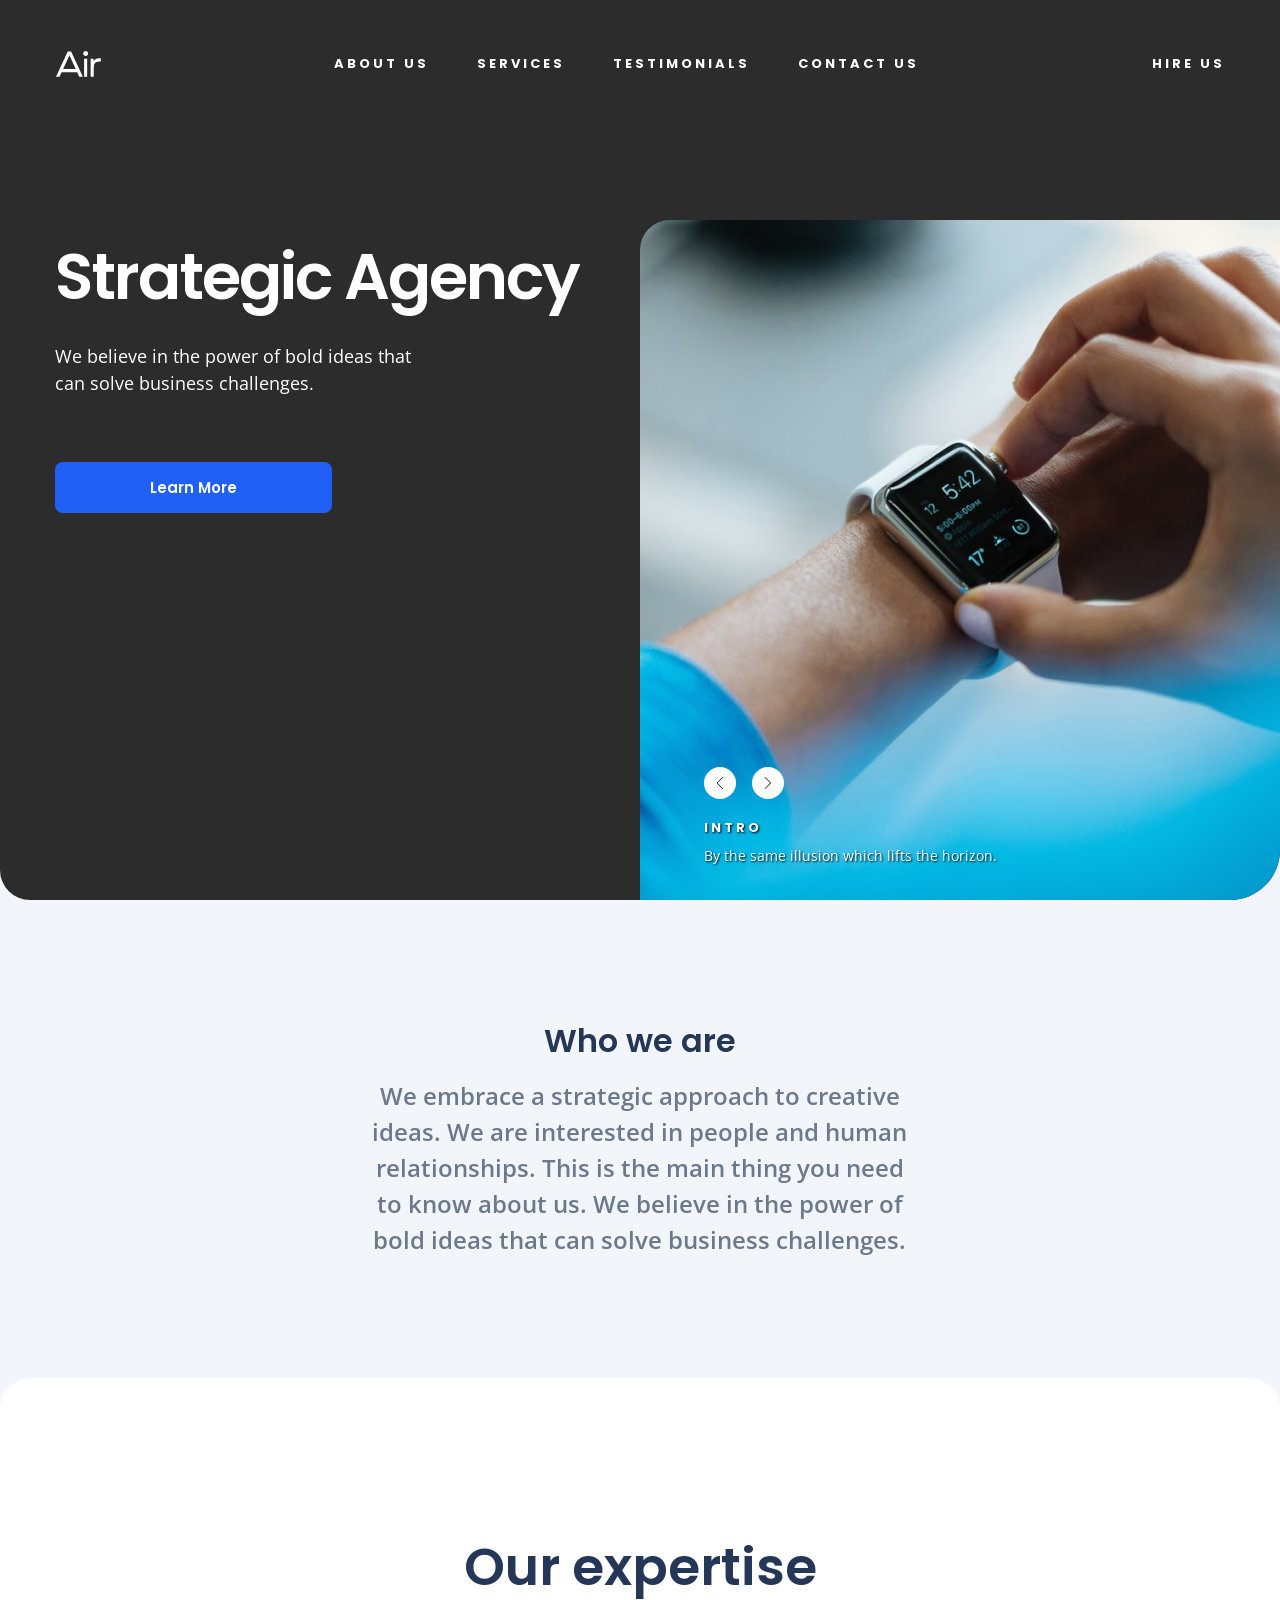
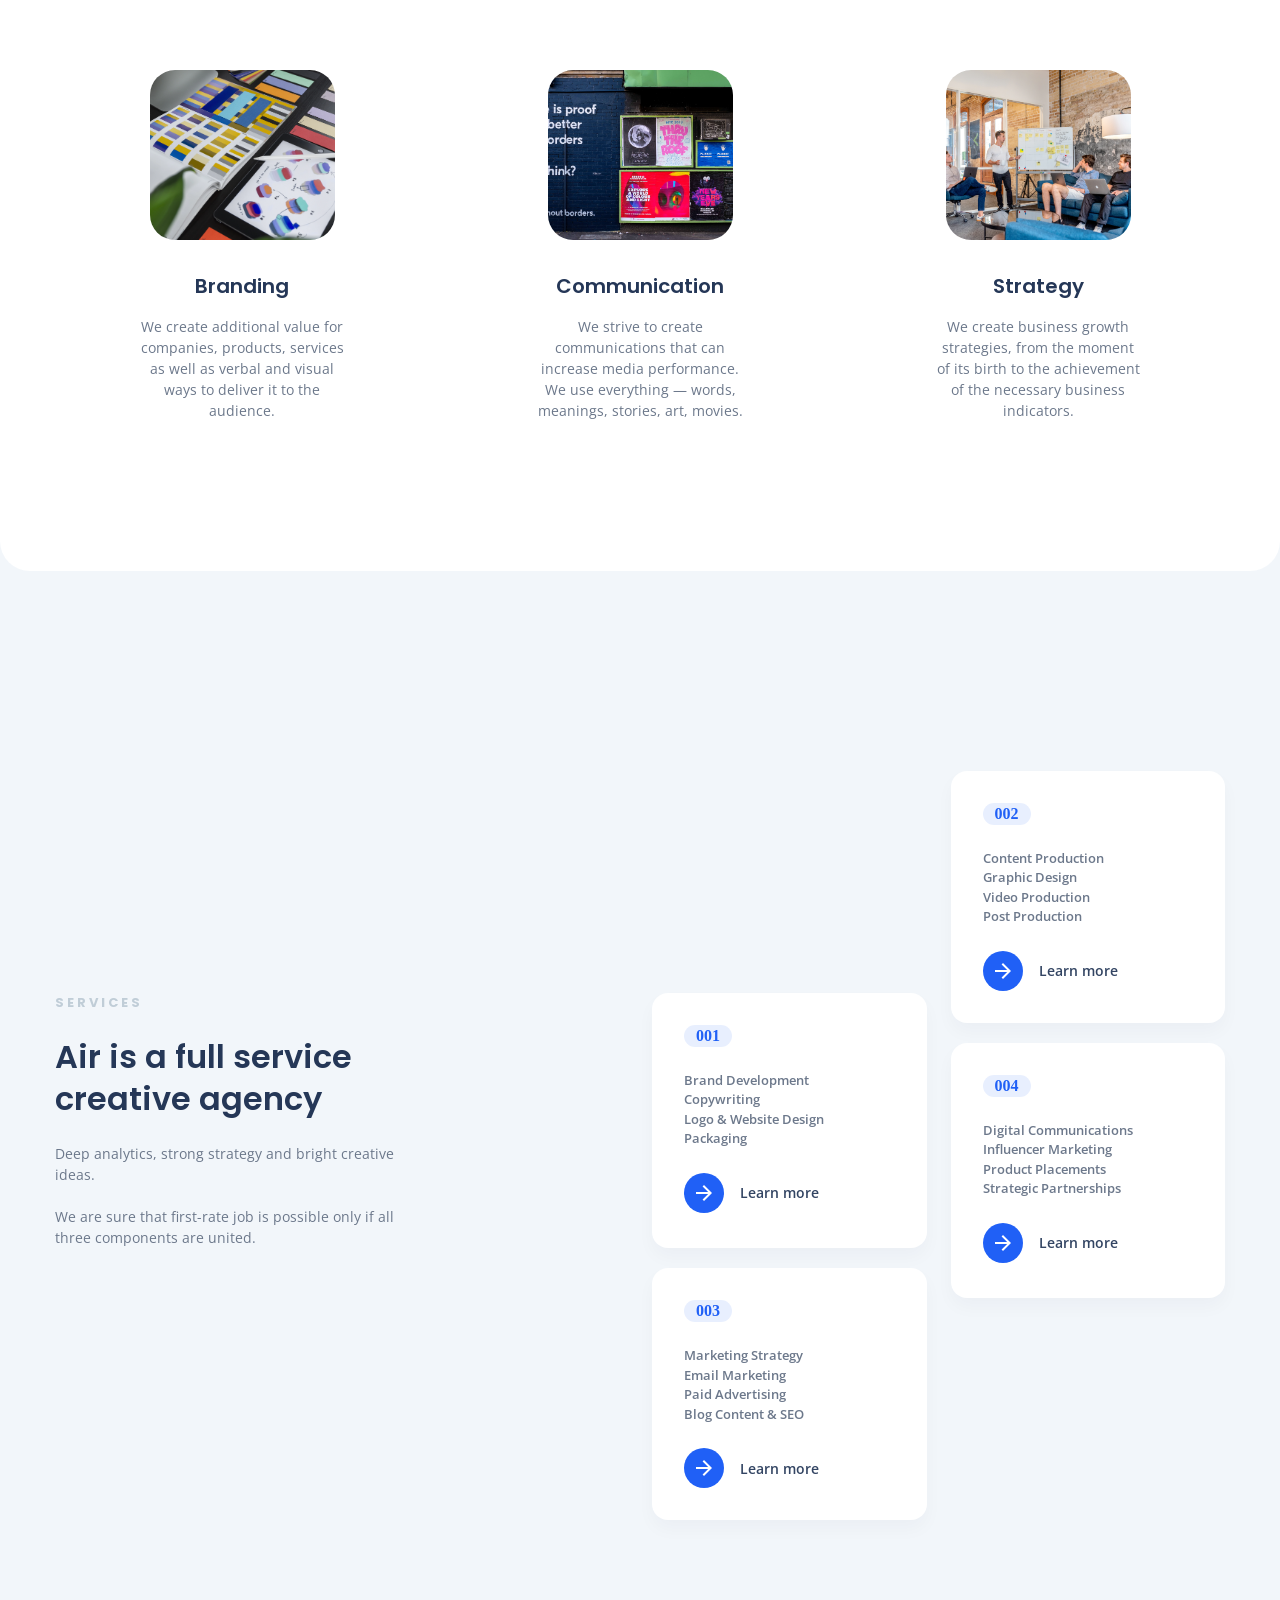
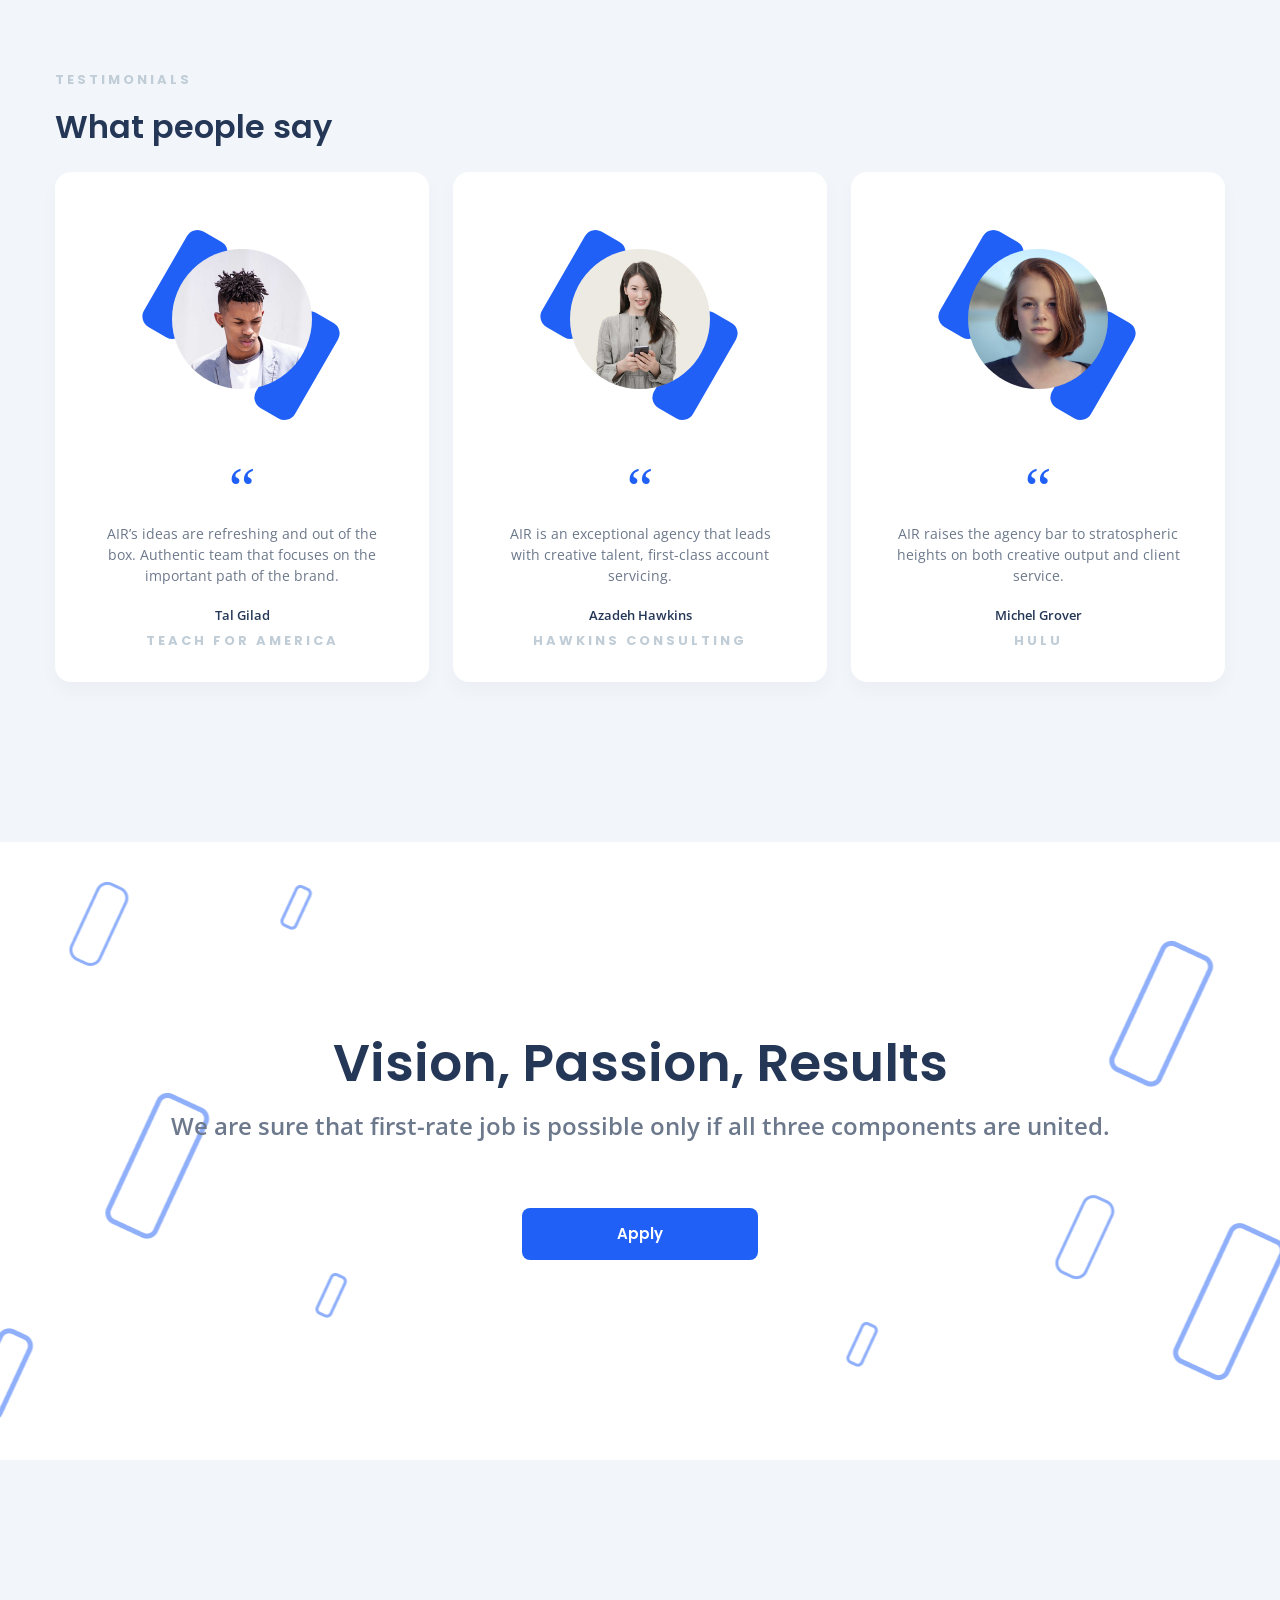
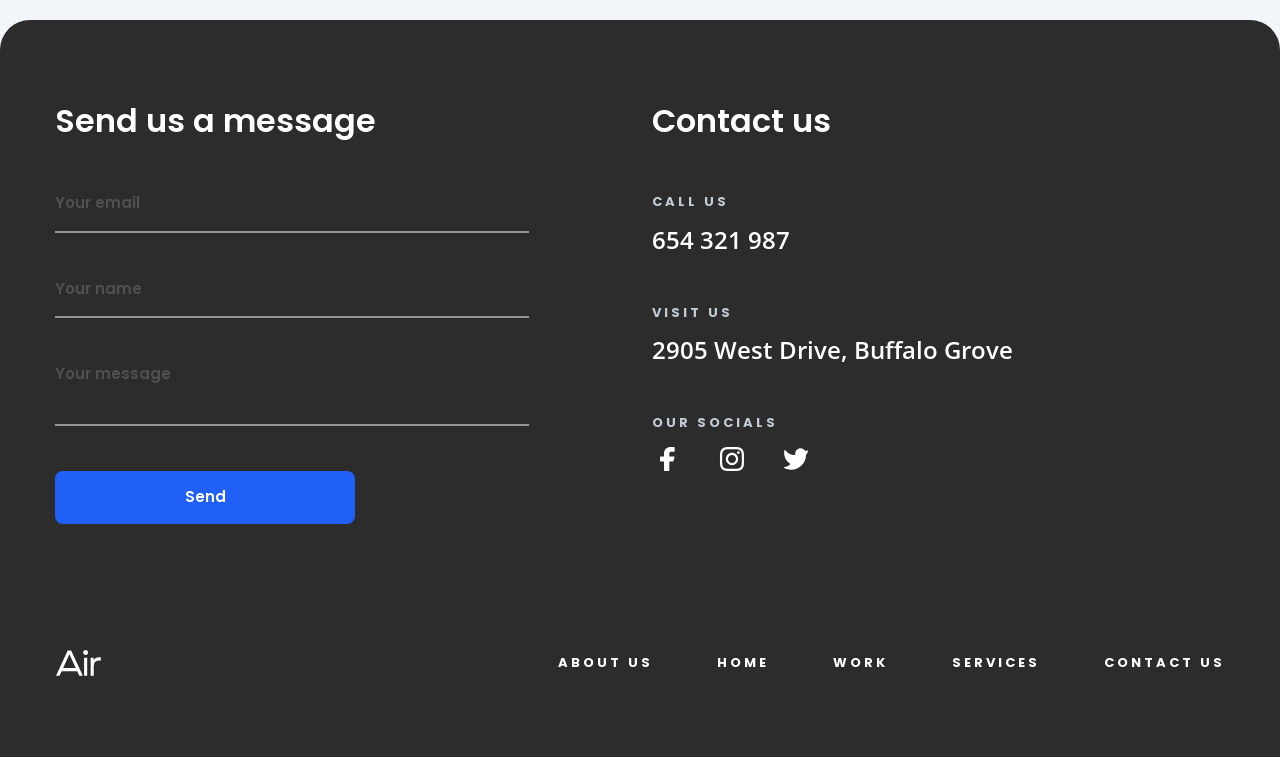
<file: index.html>
<!doctype html><html lang="en" class="page"><head><meta charset="UTF-8"><meta name="viewport" content="width=device-width, initial-scale=1.0"><title>Air</title><link rel="icon" href="air-logo.89972a8c.svg"><link rel="stylesheet" href="main.78dba165.css"><link rel="preconnect" href="https://fonts.googleapis.com"><link rel="preconnect" href="https://fonts.gstatic.com"><link href="https://fonts.googleapis.com/css2?family=Lato&family=Poppins:ital,wght@0,100;0,200;0,300;0,400;0,500;0,600;0,700;0,800;0,900;1,100;1,200;1,300;1,400;1,500;1,600;1,700;1,800;1,900&display=swap" rel="stylesheet"><link href="https://fonts.googleapis.com/css2?family=Open+Sans:ital,wght@0,300..800;1,300..800&display=swap" rel="stylesheet"></head><body class="page__body"> <header class="header page__header"> <div class="container"> <div class="header__content"> <div class="header__top-bar top-bar"> <div class="top-bar__left-side"> <a href="#" class="link"> <img src="air-logo.89972a8c.svg" alt="air-logo" class="image"> </a> <a href="#menu" class="link link--burger-menu"> <img src="icon-menu.c9751221.svg" alt="icon-menu" class="image"> </a> </div> <nav class="nav"> <ul class="nav__list"> <li class="nav__item"> <a href="#about-us" class="link link--text nav__link"> about us </a> </li> <li class="nav__item"> <a href="#services" class="link link--text nav__link"> services </a> </li> <li class="nav__item"> <a href="#testimonials" class="link link--text nav__link"> testimonials </a> </li> <li class="nav__item"> <a href="#footer" class="link link--text nav__link"> contact us </a> </li> </ul> </nav> <a href="#footer" class="header__hire-us link link--text"> hire us </a> </div> <div class="header__middle"> <div class="header__text"> <h1 class="header__title text">Strategic Agency</h1> <p class="header__subtitle text"> We believe in the power of bold ideas that <br> can solve business challenges. </p> </div> <a href="#footer" class="button button--dark-bg header__button"> Learn More </a> </div> <div class="header__slider slider"> <input type="radio" name="c" id="c1" class="slider__input slider__input--first"> <input type="radio" name="c" id="c2" class="slider__input slider__input--second"> <div class="slider__sliders"> <div class="slider__slide"> <img class="slider__image" src="slider-start.c0df16cc.png" alt="slider-start"> </div> <div class="slider__slide"> <img class="slider__image" src="slide-img-1.0aa9c0ff.jpg" alt="slider-start"> </div> </div> <div class="slider__navigation"> <div class="slider__arrows"> <label for="c1" class="slider__arrow"> <svg width="12" height="12" viewBox="0 0 15 26" fill="none" xmlns="http://www.w3.org/2000/svg"> <path d="M13.2305 1L1.23047 13L13.2305 25" stroke="#000" stroke-width="2" stroke-linecap="round" stroke-linejoin="round"></path> </svg> </label> <label for="c2" class="slider__arrow"> <svg width="12" height="12" viewBox="0 0 15 26" fill="none" xmlns="http://www.w3.org/2000/svg"> <path d="M1.23047 0.999999L13.2305 13L1.23047 25" stroke="#000" stroke-width="2" stroke-linecap="round" stroke-linejoin="round"></path> </svg> </label> </div> <div class="slider__bottom-text"> <p class="slider__intro">INTRO</p> <p class="slider__subintro"> By the same illusion which lifts the horizon. </p> </div> </div> </div> </div> </div> </header> <aside class="menu page__menu" id="menu"> <div class="container"> <div class="menu__top-bar top-bar"> <div class="top-bar__left-side"> <a href="#" class="link"> <img src="air-logo.89972a8c.svg" alt="air-logo" class="image"> </a> <a href="#" class="link"> <img src="icon-close.91d5ab6d.svg" alt="icon-menu" class="image"> </a> </div> <nav class="menu__nav nav"> <ul class="menu__nav-list nav__list"> <li class="nav__item"> <a href="#about-us" class="link link--text nav__link"> about us </a> </li> <li class="nav__item"> <a href="#services" class="link link--text nav__link"> services </a> </li> <li class="nav__item"> <a href="#testimonials" class="link link--text nav__link"> testimonials </a> </li> <li class="nav__item"> <a href="#services" class="link link--text nav__link"> services </a> </li> <li class="nav__item"> <a href="#footer" class="link link--text nav__link"> contact us </a> </li> </ul> </nav> </div> </div> </aside> <main class="main page__main"> <section id="about-us" class="about-us main__about-us"> <div class="about-us__info"> <h2 class="about-us__title">Who we are</h2> <p class="about-us__subtitle"> We embrace a strategic approach to creative ideas. We are interested in people and human relationships. This is the main thing you need to know about us. We believe in the power of bold ideas that can solve business challenges. </p> </div> </section> <div class="main__expertise" id="expertise"> <div class="container"> <section class="expertise"> <h2 class="expertise__title">Our expertise</h2> <div class="expertise__content"> <article class="expertise__article"> <img src="img-three.75752c07.png" alt="branding" class="image image--expertise"> <div class="expertise__text"> <h3 class="expertise__subtitle">Branding</h3> <p class="expertise__info"> We create additional value for companies, products, services as well as verbal and visual ways to deliver it to the audience. </p> </div> </article> <article class="expertise__article"> <img src="img-one.39550b39.png" alt="branding" class="image image--expertise"> <div class="expertise__text"> <h3 class="expertise__subtitle">Communication</h3> <p class="expertise__info"> We strive to create communications that can increase media performance. We use everything — words, meanings, stories, art, movies. </p> </div> </article> <article class="expertise__article"> <img src="img-two.4671ba89.png" alt="branding" class="image image--expertise"> <div class="expertise__text"> <h3 class="expertise__subtitle">Strategy</h3> <p class="expertise__info"> We create business growth strategies, from the moment of its birth to the achievement of the necessary business indicators. </p> </div> </article> </div> </section> </div> </div> <div class="main__services"> <div class="container"> <section class="services"> <div class="services__text services__text--mb"> <h3 id="services" class="services__third-title text"> services </h3> <h2 class="services__second-title text"> Air is a full service creative agency </h2> <p class="services__info text"> Deep analytics, strong strategy and bright creative ideas. <br> <br> We are sure that first-rate job is possible only if all three components are united. </p> </div> <div class="card services__card services__card--first"> <p class="card__number text">001</p> <p class="card__text text"> Brand Development <br> Copywriting <br> Logo & Website Design <br> Packaging </p> <div class="card__button"> <a href="#expertise"> <img class="card__arrow image" src="arrow-forward.c83440b1.svg" alt="arrow-forward"> </a> <a href="#" class="card__learn-more text"> Learn more </a> </div> </div> <div class="card services__card services__card--second"> <p class="card__number">002</p> <p class="card__text"> Сontent Production <br> Graphic Design <br> Video Production <br> Post Production </p> <div class="card__button"> <a href="#expertise"> <img class="card__arrow image" src="arrow-forward.c83440b1.svg" alt="arrow-forward"> </a> <a href="#expertise" class="card__learn-more"> Learn more </a> </div> </div> <div class="card services__card services__card--third"> <p class="card__number">003</p> <p class="card__text"> Marketing Strategy <br> Email Marketing <br> Paid Advertising <br> Blog Content & SEO </p> <div class="card__button"> <a href="#expertise"> <img class="card__arrow image" src="arrow-forward.c83440b1.svg" alt="arrow-forward"> </a> <a href="#expertise" class="card__learn-more"> Learn more </a> </div> </div> <div class="card services__card services__card--fourth"> <p class="card__number">004</p> <p class="card__text"> Digital Communications <br> Influencer Marketing <br> Product Placements <br> Strategic Partnerships </p> <div class="card__button"> <a href="#expertise"> <img class="card__arrow image" src="arrow-forward.c83440b1.svg" alt="arrow-forward"> </a> <a href="#" class="card__learn-more"> Learn more </a> </div> </div> </section> </div> </div> <div class="main__testimonials"> <div class="container"> <section class="testimonials"> <div class="testimonials__text"> <h3 class="testimonials__third-title" id="testimonials"> testimonials </h3> <h2 class="testimonials__second-title">What people say</h2> </div> <div class="person testimonials__person"> <div class="person__image"> <div class="rectangle rectangle--up"></div> <img src="testimonial-ava-1.6f1fe778.jpg" alt="testimonial-ava-1" class="image image--testimonials"> <div class="rectangle rectangle--down"></div> </div> <div class="person__quote"> <p class="quote">“</p> <p class="person__text"> AIR’s ideas are refreshing and out of the box. Authentic team that focuses on the important path of the brand. </p> </div> <div class="person__info"> <p class="person__name">Tal Gilad</p> <p class="person__service">Teach for America</p> </div> </div> <div class="person testimonials__person"> <div class="person__image"> <div class="rectangle rectangle--up"></div> <img src="testimonial-ava-2.7495f7c3.jpg" alt="testimonial-ava-2" class="image image--testimonials"> <div class="rectangle rectangle--down"></div> </div> <div class="person__quote"> <p class="quote">“</p> <p class="person__text"> AIR is an exceptional agency that leads with creative talent, first-class account servicing. </p> </div> <div class="person__info"> <p class="person__name">Azadeh Hawkins</p> <p class="person__service">Hawkins Consulting</p> </div> </div> <div class="person testimonials__person"> <div class="person__image"> <div class="rectangle rectangle--up"></div> <img src="testimonial-ava-3.cd95efc1.jpg" alt="testimonial-ava-3" class="image image--testimonials"> <div class="rectangle rectangle--down"></div> </div> <div class="person__quote"> <p class="quote">“</p> <p class="person__text"> AIR raises the agency bar to stratospheric heights on both creative output and client service. </p> </div> <div class="person__info"> <p class="person__name">Michel Grover</p> <p class="person__service">Hulu</p> </div> </div> </section> </div> </div> <div class="main__vision"> <div class="container"> <section class="vision"> <div class="vision__text"> <h2 class="vision__second-title">Vision, Passion, Results</h2> <p class="vision__text"> We are sure that first-rate job is possible only if all three components are united. </p> </div> <a href="#footer" class="button button--light-bg"> Apply </a> </section> </div> </div> </main> <footer class="footer page__footer" id="footer"> <div class="container"> <div class="footer__content"> <div class="footer__inputs"> <h2 class="footer__send-message">Send us a message</h2> <form class="footer__block" onsubmit="this.reset(); return false"> <input type="email" name="email" class="input" placeholder="Your email"> <input type="text" name="name" class="input" placeholder="Your name"> <textarea type="text" name="message" class="input input--textarea" placeholder="Your message"></textarea> <button class="button button--dark-bg footer__button"> Send </button> </form> </div> <div class="footer__contact-us footer__contact-us--mb"> <h2 class="footer__contact-message">Contact us</h2> <div class="footer__block"> <div class="footer__main-info"> <h4 class="footer__info-title">Call us</h4> <a href="tel:+654 321 987" class="footer__info-text"> 654 321 987 </a> </div> <div class="footer__main-info"> <h4 class="footer__info-title">Visit us</h4> <a href="https://www.google.com/maps/search/2905+West+Drive,+Дірфілд-Біч,+Флорида,+Сполучені+Штати+Америки/@26.301205,-80.1635856,13z/data=!3m1!4b1?entry=ttu&g_ep=EgoyMDI1MDEwOC4wIKXMDSoASAFQAw%3D%3D" target="_blank" class="footer__info-text"> 2905 West Drive, Buffalo Grove </a> </div> <div class="footer__main-info"> <h4 class="footer__info-title">Our socials</h4> <div class="footer__icons"> <a href="https://www.facebook.com/?locale=uk_UA" target="_blank" class="link__icon"> <svg width="32" height="32" viewBox="0 0 32 32" xmlns="http://www.w3.org/2000/svg"> <g clip-path="url(#clip0_22904_1011)"> <path class="link__path" d="M22.6667 4.66674C22.6667 4.48993 22.5964 4.32036 22.4714 4.19533C22.3464 4.07031 22.1768 4.00007 22 4.00007H18.6667C16.9882 3.91646 15.3448 4.50059 14.0956 5.62484C12.8465 6.7491 12.093 8.32207 12 10.0001V13.6001H8.66667C8.48986 13.6001 8.32029 13.6703 8.19526 13.7953C8.07024 13.9204 8 14.0899 8 14.2667V17.7334C8 17.9102 8.07024 18.0798 8.19526 18.2048C8.32029 18.3298 8.48986 18.4001 8.66667 18.4001H12V27.3334C12 27.5102 12.0702 27.6798 12.1953 27.8048C12.3203 27.9298 12.4899 28.0001 12.6667 28.0001H16.6667C16.8435 28.0001 17.013 27.9298 17.1381 27.8048C17.2631 27.6798 17.3333 27.5102 17.3333 27.3334V18.4001H20.8267C20.9749 18.4022 21.1197 18.3548 21.238 18.2655C21.3563 18.1762 21.4415 18.0499 21.48 17.9067L22.44 14.4401C22.4665 14.3416 22.4701 14.2383 22.4504 14.1382C22.4308 14.0381 22.3884 13.9438 22.3265 13.8627C22.2647 13.7816 22.1851 13.7157 22.0938 13.6701C22.0025 13.6246 21.902 13.6006 21.8 13.6001H17.3333V10.0001C17.3665 9.67004 17.5215 9.36422 17.768 9.14233C18.0146 8.92044 18.335 8.79841 18.6667 8.80007H22C22.1768 8.80007 22.3464 8.72983 22.4714 8.60481C22.5964 8.47978 22.6667 8.31021 22.6667 8.1334V4.66674Z"></path> </g> <defs></defs> </svg> </a> <a href="https://www.instagram.com" target="_blank" class="link__icon"> <svg width="32" height="32" viewBox="0 0 32 32" xmlns="http://www.w3.org/2000/svg"> <path d="M16.0027 9.8467C12.5974 9.8467 9.85075 12.594 9.85075 16C9.85075 19.406 12.5974 22.1533 16.0027 22.1533C19.4079 22.1533 22.1546 19.406 22.1546 16C22.1546 12.594 19.4079 9.8467 16.0027 9.8467ZM16.0027 20.0004C13.8021 20.0004 12.0031 18.2064 12.0031 16C12.0031 13.7936 13.7968 11.9996 16.0027 11.9996C18.2086 11.9996 20.0022 13.7936 20.0022 16C20.0022 18.2064 18.2032 20.0004 16.0027 20.0004ZM23.8412 9.595C23.8412 10.3929 23.1987 11.0302 22.4062 11.0302C21.6085 11.0302 20.9713 10.3876 20.9713 9.595C20.9713 8.80241 21.6138 8.15977 22.4062 8.15977C23.1987 8.15977 23.8412 8.80241 23.8412 9.595ZM27.9157 11.0517C27.8247 9.12909 27.3856 7.42608 25.9775 6.02298C24.5747 4.61988 22.8721 4.18074 20.9499 4.08435C18.9689 3.97188 13.0311 3.97188 11.0501 4.08435C9.1333 4.17539 7.43068 4.61453 6.02253 6.01763C4.61439 7.42073 4.1807 9.12373 4.08433 11.0463C3.97189 13.0278 3.97189 18.9669 4.08433 20.9483C4.17535 22.8709 4.61439 24.5739 6.02253 25.977C7.43068 27.3801 9.12794 27.8193 11.0501 27.9157C13.0311 28.0281 18.9689 28.0281 20.9499 27.9157C22.8721 27.8246 24.5747 27.3855 25.9775 25.977C27.3803 24.5739 27.8193 22.8709 27.9157 20.9483C28.0281 18.9669 28.0281 13.0331 27.9157 11.0517ZM25.3564 23.0744C24.9388 24.1241 24.1303 24.9327 23.0755 25.3558C21.496 25.9824 17.7481 25.8378 16.0027 25.8378C14.2572 25.8378 10.504 25.977 8.92984 25.3558C7.88042 24.9381 7.07195 24.1294 6.64897 23.0744C6.02253 21.4946 6.16709 17.7458 6.16709 16C6.16709 14.2542 6.02789 10.5001 6.64897 8.92558C7.06659 7.87593 7.87507 7.06728 8.92984 6.6442C10.5093 6.01763 14.2572 6.16222 16.0027 6.16222C17.7481 6.16222 21.5014 6.02298 23.0755 6.6442C24.1249 7.06192 24.9334 7.87058 25.3564 8.92558C25.9828 10.5054 25.8383 14.2542 25.8383 16C25.8383 17.7458 25.9828 21.4999 25.3564 23.0744Z"></path> </svg> </a> <a href="https://x.com" target="_blank" class="link__icon"> <svg width="32" height="32" viewBox="0 0 32 32" xmlns="http://www.w3.org/2000/svg"> <g clip-path="url(#clip0_22904_1935)"> <path d="M10.7724 26.6671C12.744 26.733 14.7088 26.4031 16.5507 25.6968C18.3926 24.9905 20.0743 23.9221 21.4963 22.5548C22.9183 21.1875 24.0517 19.549 24.8297 17.7362C25.6077 15.9234 26.0144 13.973 26.0257 12.0004C26.9293 10.8823 27.6002 9.59482 27.9991 8.21372C28.0289 8.1046 28.0264 7.9892 27.9922 7.88142C27.9579 7.77363 27.8931 7.67806 27.8058 7.6062C27.7184 7.53435 27.6122 7.48928 27.4998 7.47642C27.3874 7.46356 27.2737 7.48346 27.1724 7.53372C26.6997 7.76126 26.1675 7.83475 25.6509 7.74386C25.1342 7.65296 24.6591 7.40225 24.2924 7.02705C23.8243 6.51449 23.2582 6.10109 22.6274 5.81135C21.9966 5.52162 21.3141 5.36143 20.6203 5.3403C19.9265 5.31916 19.2356 5.4375 18.5883 5.6883C17.9411 5.9391 17.3508 6.31727 16.8524 6.80038C16.17 7.46126 15.6702 8.28744 15.4015 9.19862C15.1328 10.1098 15.1044 11.075 15.3191 12.0004C10.8524 12.2671 7.78574 10.1471 5.33241 7.24038C5.25871 7.15692 5.1623 7.09672 5.05495 7.06714C4.9476 7.03757 4.83396 7.03989 4.72791 7.07382C4.62186 7.10776 4.52799 7.17184 4.45775 7.25825C4.38752 7.34465 4.34397 7.44964 4.33241 7.56038C3.86504 10.1529 4.20218 12.8264 5.29857 15.2218C6.39495 17.6172 8.19807 19.6197 10.4657 20.9604C8.94526 22.7042 6.81002 23.7933 4.50575 24.0004C4.38229 24.0209 4.26833 24.0794 4.17981 24.1679C4.09129 24.2563 4.03264 24.3702 4.01207 24.4937C3.9915 24.6171 4.01003 24.7439 4.06508 24.8563C4.12013 24.9686 4.20894 25.061 4.31908 25.1204C6.32377 26.1222 8.53139 26.6513 10.7724 26.6671Z"></path> </g> <defs></defs> </svg> </a> </div> </div> </div> </div> <div class="footer__top-bar top-bar"> <div class="top-bar__left-side"> <a href="#" class="link"> <img src="air-logo.89972a8c.svg" alt="air-logo" class="image"> </a> </div> <nav class="footer__nav nav"> <ul class="footer__nav-list nav__list"> <li class="nav__item"> <a href="#about-us" class="link link--text nav__link"> about us </a> </li> <li class="nav__item"> <a href="#" class="link link--text nav__link"> home </a> </li> <li class="nav__item"> <a href="#expertise" class="link link--text nav__link"> work </a> </li> <li class="nav__item"> <a href="#services" class="link link--text nav__link"> services </a> </li> <li class="nav__item"> <a href="#footer" class="link link--text nav__link"> contact us </a> </li> </ul> </nav> </div> </div> </div> </footer> <script src="main.b2b0b56a.js"></script> </body></html>
</file>
<file: main.78dba165.css>
.container{padding-inline:20px;max-width:1600px;margin:0 auto}@media (min-width:640px){.container{padding-inline:40px}}@media (min-width:1024px){.container{padding-inline:55px}}h1{font-family:Roboto,sans-serif;font-weight:400}a,button,h1,h2,h3,h4,input,p,textarea{padding:0;margin:0;border:0}a,button,textarea{color:#fff;text-decoration:none}@font-face{font-family:Roboto,Arial,Helvetica,sans-serif;src:url(Roboto-Regular-webfont.1b7be813.woff) format("woff");font-weight:400;font-style:normal}.link{position:relative;font-family:Poppins,sans-serif;font-size:13px;font-weight:700;line-height:19.5px;letter-spacing:3px;color:#c0cdd7;text-transform:uppercase;color:#fff;transition:transform .3s}.link:hover{transform:scale(1.1)}@media (min-width:1024px){.link--burger-menu{display:none}}.link--text:before{content:"";height:2px;width:100%;background-color:#2060f6;position:absolute;border-radius:2px;bottom:-13px;opacity:0;transform:scale(0);transition:all .3s}.link--text:hover:before{opacity:1;transform:scale(1)}.link__icon svg{fill:#fff;transition:fill .3s}.link__icon svg:hover{fill:#2060f6}.image{display:block}.image--expertise{width:185px;height:170px;border-radius:25px;object-fit:cover;object-position:center;transition:transform .3s}.image--expertise:hover{transform:scale(1.05)}.image--testimonials{width:110px;height:110px;border-radius:50%;object-fit:cover;object-position:top}@media (min-width:640px){.image--testimonials{width:140px;height:140px}}.slider{position:absolute;height:390px;width:100%;left:0;bottom:-50%;overflow:hidden}@media (min-width:640px){.slider{bottom:-25%}}@media (min-width:1024px){.slider{height:680px;bottom:0;left:50%}}.slider__input{visibility:hidden;position:absolute}.slider__sliders{height:100%;width:200%;display:flex;transition:transform .3s ease}@media (min-width:1024px){.slider__sliders{width:100%}}.slider__image,.slider__slide{width:100%;height:100%}.slider__image{display:block;object-fit:cover;object-position:center;opacity:1;border-radius:30px}@media (min-width:1024px){.slider__image{border-radius:0;border-top-left-radius:30px;border-bottom-right-radius:30px}}.slider .slider__input--first:checked~.slider__sliders{transform:translateX(0)}.slider .slider__input--second:checked~.slider__sliders{transform:translateX(-50%)}.slider__navigation{position:absolute;left:5%;bottom:5%;display:flex;flex-direction:column;gap:16px}.slider__arrows{display:flex;gap:16px;margin-bottom:16px}@media (min-width:1024px){.slider__arrows{margin-bottom:3px}}.slider__arrow{width:32px;height:32px;background-color:#fff;border-radius:50%;display:flex;flex-direction:column;align-items:center;justify-content:center;cursor:pointer}.slider__bottom-text{display:flex;flex-direction:column;gap:8px}.slider__intro{font-family:Poppins,sans-serif;font-size:13px;font-weight:700;line-height:19.5px;letter-spacing:3px;color:#c0cdd7;text-transform:uppercase;color:#fff;text-shadow:1px 1px 2px #000}.slider__subintro{font-family:Open Sans,sans-serif;font-size:14px;font-weight:400;line-height:21px;color:#6c788b;color:#fff;text-shadow:1px 1px 2px #000}.button{text-decoration:none;padding:15px 95px;background-color:#2060f6;text-align:center;color:#fff;border:0;border-radius:8px;cursor:pointer;transition:all .3s;font-family:Poppins,sans-serif;font-size:15px;font-weight:600;line-height:22.5px}.button--dark-bg:hover{background-color:#fff;color:#2060f6}.button--light-bg:hover{background-color:#262a6b}@media (min-width:640px){.button{max-width:290px}}@media (min-width:1024px){.button{max-width:300px}}.arrow{display:block;height:9px;width:6px}.card{display:flex;flex-direction:column;gap:24px;padding:32px 50px 32px 32px;background-color:#fff;border-radius:16px;box-shadow:0 9px 18px 0 rgba(37,41,49,.031372549)}.card__number{padding:2px 12px;color:#2060f6;background-color:rgba(32,96,246,.1);width:fit-content;font-weight:600;border-radius:23px}.card__text{font-family:Open Sans,sans-serif;font-size:13px;font-weight:600;line-height:19.5px;color:#253757;color:#6c788b}.card__button{display:flex;align-items:center;gap:16px}.card__arrow{padding:8px;background-color:#2060f6;border-radius:50%}.card__learn-more{font-family:Open Sans,sans-serif;font-size:14px;font-weight:400;line-height:21px;color:#6c788b;color:#334563;font-weight:600}.person{position:relative;z-index:1;padding-block:32px;padding-inline:42px;background-color:#fff;border-radius:16px;box-shadow:0 9px 18px 0 rgba(37,41,49,.031372549);transition:transform .3s;display:flex;flex-direction:column;justify-content:center;align-items:center;gap:20px}.person:hover{transform:scale(1.05)}.person__quote{display:flex;flex-direction:column;justify-content:center;align-items:center}.person__text{font-family:Open Sans,sans-serif;font-size:14px;font-weight:400;line-height:21px;color:#6c788b;font-weight:600px;text-align:center}.person__info{display:flex;flex-direction:column;justify-content:center;align-items:center;gap:5px}.person__name{font-family:Open Sans,sans-serif;font-weight:600;color:#253757}.person__name,.person__service{font-size:13px;line-height:19.5px}.person__service{font-family:Poppins,sans-serif;font-weight:700;letter-spacing:3px;color:#c0cdd7;text-transform:uppercase;text-align:center}.quote{display:inline-block;color:#2060f6;font-size:60px}.rectangle{position:relative;z-index:-1;height:45px;width:110px;border-radius:12px;background-color:#2060f6;transform:rotate(-60deg)}.rectangle--up{top:20%;right:40%}@media (min-width:640px){.rectangle--up{top:25%;right:30%}}.rectangle--down{left:50%;bottom:20%}.input{font-family:Poppins,sans-serif;font-size:15px;font-weight:600;line-height:22.5px;background-color:#2c2c2c;border-bottom:2px solid #fff;padding-bottom:16px;width:100%;color:#fff;opacity:.5}.input--textarea{resize:none;overflow-x:hidden}.input--textarea::-webkit-scrollbar{background-color:#eee;border-radius:100px}.input--textarea::-webkit-scrollbar-thumb{background-color:#2060f6;border-radius:100px;min-height:30px;max-height:30px}.input--textarea::-webkit-scrollbar-button{width:0;height:0}.input:-webkit-autofill{-webkit-box-shadow:inset 0 0 0 50px #2c2c2c!important;-webkit-text-fill-color:#fff}.input:hover{opacity:1}.input:focus{text-decoration:none;outline:none;border-color:#2060f6;opacity:1}.input::placeholder{opacity:1}.input:focus::placeholder{color:#fff}.page{scroll-behavior:smooth;background-color:#f2f6fa}.page__body{height:100vh;background:#f2f6fa;margin:0}.page__header{padding-block:20px;margin-bottom:250px}@media (min-width:640px){.page__header{margin-bottom:100px}}@media (min-width:1024px){.page__header{margin-bottom:0;padding-block:50px}}.page:has(.page__menu:target){overflow:hidden}.page__footer{border-top-left-radius:30px;border-top-right-radius:30px}.header,.page__footer{background-color:#2c2c2c}.header{position:relative;height:600px}@media (min-width:1024px){.header{height:800px;border-bottom-right-radius:50px;border-bottom-left-radius:30px;overflow:hidden}}.header__top-bar{margin-bottom:50px}@media (min-width:640px){.header__top-bar{margin-bottom:60px}}@media (min-width:1024px){.header__top-bar{margin-bottom:165px}}.header__text{color:#fff;display:flex;flex-direction:column;gap:32px;margin-bottom:72px}@media (min-width:640px){.header__text{margin-bottom:56px}}@media (min-width:1024px){.header__text{margin-bottom:80px}}.header__title{color:#253757;font-family:Poppins,sans-serif;font-size:32px;font-weight:600;line-height:41.6px;color:#fff;font-size:64px;line-height:68px;letter-spacing:-2px}.header__subtitle{font-family:Open Sans,sans-serif;font-size:24px;font-weight:600;line-height:36px;font-size:18px;font-weight:400;line-height:27px}.header__button{width:100%}.top-bar{justify-content:space-between}.top-bar,.top-bar__left-side{display:flex;align-items:center}.top-bar__left-side{gap:32px}.nav{display:none}@media (min-width:1024px){.nav{display:block}}.nav__list{display:flex;gap:48px;list-style:none;padding:0;margin:0}.nav__item{transition:transform .3s}.nav__item:hover{transform:scale(1.2)}.menu{position:fixed;top:0;width:100%;height:100vh;z-index:999;padding-block:20px;background-color:#2c2c2c;opacity:0;pointer-events:none;transform:translateX(-100%);transition:all .3s}.menu:target{display:block;opacity:1;pointer-events:all;transform:translateX(0)}.menu__top-bar{height:100vh;flex-direction:column;justify-content:flex-start;align-items:flex-start;gap:50px}.menu__nav{display:block}.menu__nav-list{flex-direction:column;gap:20px}.main,.main__expertise{border-radius:30px}.main__expertise{padding-block:50px;background-color:#fff}@media (min-width:1024px){.main__expertise{padding-block:150px}}.main__vision{background-color:#fff;margin-block:120px}@media (min-width:640px){.main__vision{background-image:url(Shapes.4fe94914.png);background-repeat:no-repeat;background-position:50%;margin-block:180px}}@media (min-width:1024px){.main__vision{margin-block:160px}}.about-us{--col-count:2;display:grid;grid-template-columns:repeat(var(--col-count),1fr);column-gap:20px;background:#f2f6fa;place-items:center;padding-block:120px}@media (min-width:640px){.about-us{--col-count:6;column-gap:24px}}@media (min-width:1024px){.about-us{--col-count:12;column-gap:20px}}@media (min-width:1280px){.about-us{column-gap:24px}}.about-us__info{display:flex;flex-direction:column;align-items:center;text-align:center;gap:24px;grid-column:1/-1}@media (min-width:640px){.about-us__info{gap:16px}}@media (min-width:1024px){.about-us__info{grid-column:2/-2}}@media (min-width:1280px){.about-us__info{grid-column:3/-3}}.about-us__title{color:#253757;font-family:Poppins,sans-serif;font-size:32px;font-weight:600;line-height:41.6px}.about-us__subtitle{font-family:Open Sans,sans-serif;font-size:24px;font-weight:600;line-height:36px;width:65%;color:#6c788b}.expertise{display:flex;flex-direction:column;gap:56px}@media (min-width:640px){.expertise{gap:64px}}.expertise__title{text-align:center;color:#253757;font-family:Poppins,sans-serif;font-size:32px;font-weight:600;line-height:41.6px;font-size:52px;line-height:78px;grid-column:1/-1}.expertise__content{--col-count:2;display:grid;grid-template-columns:repeat(var(--col-count),1fr);column-gap:20px;gap:56px 0}@media (min-width:640px){.expertise__content{--col-count:6;column-gap:24px}}@media (min-width:1024px){.expertise__content{--col-count:12;column-gap:20px}}@media (min-width:1280px){.expertise__content{column-gap:24px}}.expertise__article{display:flex;align-items:center;flex-direction:column;gap:32px;grid-column:1/-1}@media (min-width:1024px){.expertise__article{grid-column:span 4}}.expertise__text{display:flex;align-items:center;justify-content:center;flex-direction:column;gap:16px;text-align:center}.expertise__subtitle{color:#253757;font-family:Poppins,sans-serif;font-size:32px;font-weight:600;line-height:41.6px;font-size:20px;line-height:28px}.expertise__info{font-family:Open Sans,sans-serif;font-size:14px;font-weight:400;line-height:21px;color:#6c788b;width:100%}@media (min-width:640px){.expertise__info{width:55%}}.services{--col-count:2;display:grid;grid-template-columns:repeat(var(--col-count),1fr);column-gap:20px;padding-block:120px;row-gap:20px}@media (min-width:640px){.services{--col-count:6;column-gap:24px}}@media (min-width:1024px){.services{--col-count:12;column-gap:20px}}@media (min-width:1280px){.services{column-gap:24px}}@media (min-width:640px){.services{padding-block:150px}}.services__text{grid-column:1/-1;display:flex;flex-direction:column;gap:24px}@media (min-width:640px){.services__text{grid-column:1/4}}@media (min-width:1024px){.services__text{grid-column:1/5;grid-row:2}}.services__text--mb{margin-bottom:48px}@media (min-width:640px){.services__text--mb{margin-bottom:0}}.services__third-title{color:#c0cdd7;font-family:Poppins,sans-serif;font-size:13px;font-weight:700;line-height:19.5px;letter-spacing:3px;text-transform:uppercase}.services__second-title{color:#253757;font-family:Poppins,sans-serif;font-size:32px;font-weight:600;line-height:41.6px}.services__info{font-family:Open Sans,sans-serif;font-size:14px;font-weight:400;line-height:21px;color:#6c788b}.services__card{grid-column:1/-1}@media (min-width:640px){.services__card{grid-column:span 3}.services__card--second{position:relative;top:230px;grid-row:1;grid-column:4/-1}.services__card--fourth{position:relative;top:230px;grid-row:2;grid-column:4/-1}}@media (min-width:1024px){.services__card{grid-column:7/10}.services__card--first{grid-row:2}.services__card--second{top:50px;grid-row:1;grid-column:10/-1}.services__card--third{grid-row:3}.services__card--fourth{top:50px;grid-row:2;grid-column:10/-1}}.testimonials{--col-count:2;display:grid;grid-template-columns:repeat(var(--col-count),1fr);column-gap:20px;gap:25px}@media (min-width:640px){.testimonials{--col-count:6;column-gap:24px}}@media (min-width:1024px){.testimonials{--col-count:12;column-gap:20px}}@media (min-width:1280px){.testimonials{column-gap:24px}}.testimonials__text{grid-column:1/-1;display:flex;flex-direction:column;gap:16px}.testimonials__third-title{color:#c0cdd7;font-family:Poppins,sans-serif;font-size:13px;font-weight:700;line-height:19.5px;letter-spacing:3px;text-transform:uppercase}.testimonials__second-title{color:#253757;font-family:Poppins,sans-serif;font-size:32px;font-weight:600;line-height:41.6px}.testimonials__person{grid-column:1/-1}@media (min-width:1024px){.testimonials__person{grid-column:span 4}}.vision{padding-block:72px;display:flex;flex-direction:column;align-items:center;justify-content:center;gap:64px}@media (min-width:640px){.vision{padding-block:200px}}.vision__second-title{color:#253757;font-family:Poppins,sans-serif;font-size:32px;font-weight:600;line-height:41.6px;text-align:center;font-size:52px}.vision__text{font-family:Open Sans,sans-serif;font-size:24px;font-weight:600;line-height:36px;color:#6c788b;display:flex;flex-direction:column;gap:24px}.footer{padding-block:80px}.footer__content{--col-count:2;display:grid;grid-template-columns:repeat(var(--col-count),1fr);column-gap:20px}@media (min-width:640px){.footer__content{--col-count:6;column-gap:24px}}@media (min-width:1024px){.footer__content{--col-count:12;column-gap:20px}}@media (min-width:1280px){.footer__content{column-gap:24px}}.footer__inputs{grid-column:1/-1}@media (min-width:640px){.footer__inputs{grid-column:span 4}}@media (min-width:1024px){.footer__inputs{grid-column:span 5}}.footer__contact-message,.footer__send-message{color:#253757;font-family:Poppins,sans-serif;font-size:32px;font-weight:600;line-height:41.6px;color:#fff;margin-bottom:50px}.footer__block{width:100%;display:flex;flex-direction:column;gap:45px}.footer__button{margin-bottom:80px}@media (min-width:640px){.footer__button{margin-bottom:120px}}@media (min-width:1024px){.footer__button{margin-bottom:0}}.footer__contact-us{grid-column:1/-1}@media (min-width:640px){.footer__contact-us{grid-column:span 4}}@media (min-width:1024px){.footer__contact-us{grid-column:7/-1}}.footer__contact-us--mb{margin-bottom:80px}@media (min-width:640px){.footer__contact-us--mb{margin-bottom:140px}}@media (min-width:1024px){.footer__contact-us--mb{margin-bottom:170px}}.footer__main-info{display:flex;flex-direction:column;gap:10px}.footer__info-title{color:#c0cdd7;font-family:Poppins,sans-serif;font-size:13px;font-weight:700;line-height:19.5px;letter-spacing:3px;text-transform:uppercase}.footer__info-text{font-family:Open Sans,sans-serif;font-size:24px;font-weight:600;line-height:36px}.footer__icons{display:flex;gap:32px}.footer__top-bar{flex-direction:column;align-items:flex-start;gap:50px;grid-column:1/-1}@media (min-width:640px){.footer__top-bar{gap:24px}}@media (min-width:1024px){.footer__top-bar{flex-direction:row;align-items:center;justify-content:space-between}}.footer__nav{width:100%;display:flex}.footer__nav-list{width:100%;flex-direction:column;justify-content:flex-start;gap:24px}@media (min-width:640px){.footer__nav-list{flex-direction:row;justify-content:flex-start;gap:64px}}@media (min-width:1024px){.footer__nav-list{justify-content:flex-end}}
/*# sourceMappingURL=main.78dba165.css.map */
</file>
